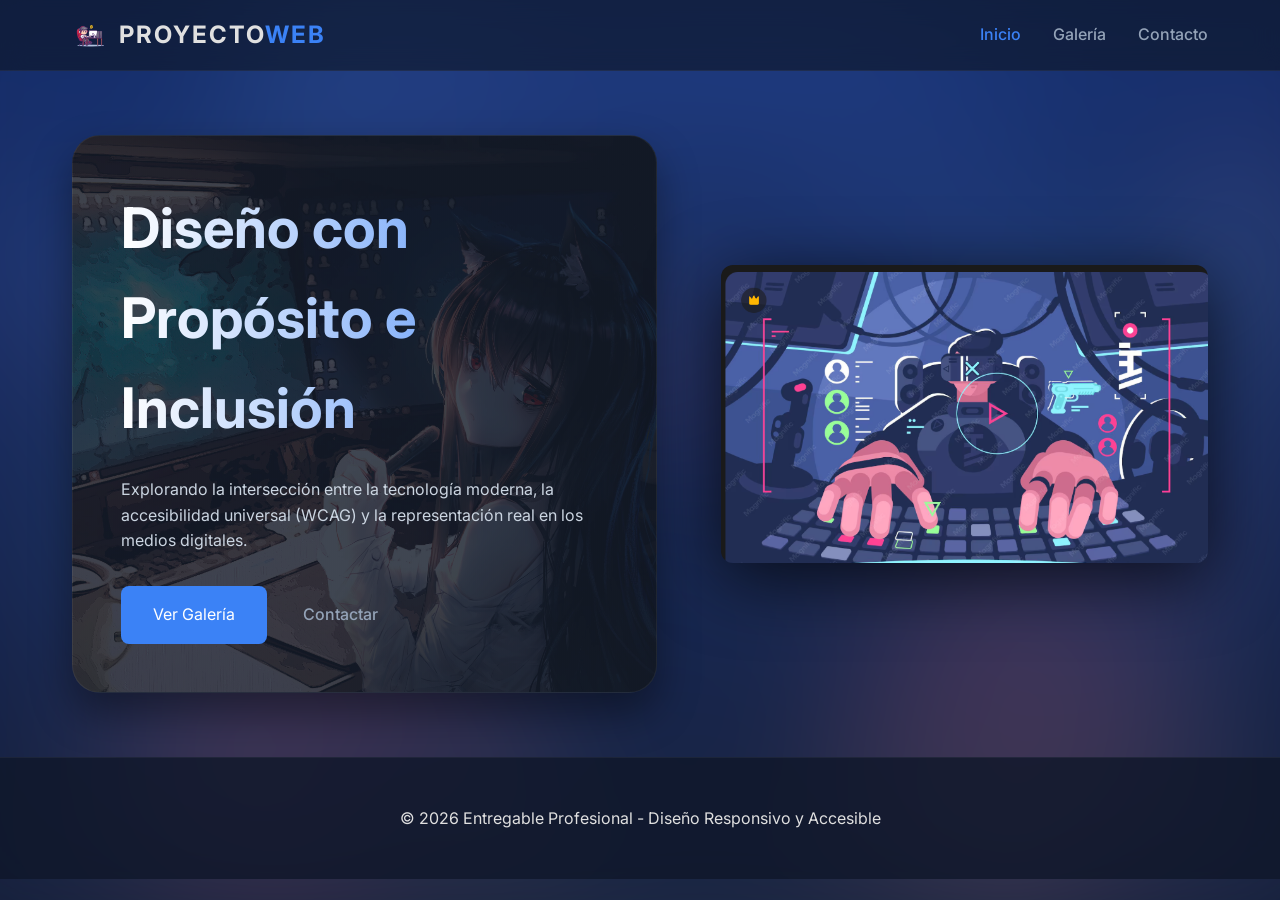
<file: index.html>
<!DOCTYPE html>
<html lang="es">
<head>
    <meta charset="UTF-8">
    <meta name="viewport" content="width=device-width, initial-scale=1.0">
    <title>Innovación Digital | Inicio</title>
    <link rel="stylesheet" href="css/style.css">
    <link href="https://fonts.googleapis.com/css2?family=Inter:wght@300;500;700&display=swap" rel="stylesheet">
</head>
<body class="bg-imagen-inicio"> <a href="#main-content" class="skip-link">Saltar al contenido principal</a>

    <header class="navbar">
        <nav class="nav-container">
            <div class="logo-container">
                <img src="img/logo.png" alt="Logo de Proyecto Web" class="nav-logo-img">
                <div class="logo">PROYECTO<span>WEB</span></div>
            </div>
            <ul class="nav-links">
                <li><a href="index.html" class="active">Inicio</a></li>
                <li><a href="galeria.html">Galería</a></li>
                <li><a href="contacto.html">Contacto</a></li>
            </ul>
        </nav>
    </header>

    <main id="main-content" class="fade-in">
        <section class="hero">
            <div class="hero-content">
                <h1>Diseño con Propósito e Inclusión</h1>
                <p>Explorando la intersección entre la tecnología moderna, la accesibilidad universal (WCAG) y la representación real en los medios digitales.</p>
                <div class="hero-btns">
                    <a href="galeria.html" class="btn-primary">Ver Galería</a>
                    <a href="contacto.html" class="btn-secondary">Contactar</a>
                </div>
            </div>
            <div class="hero-image">
                <img src="img/hero-cambio.png" alt="Ilustración de desarrollador trabajando frente a la computadora">
            </div>
        </section>
    </main>

    <footer class="main-footer">
        <p>&copy; 2026 Entregable Profesional - Diseño Responsivo y Accesible</p>
    </footer>
</body>
</html>
</file>
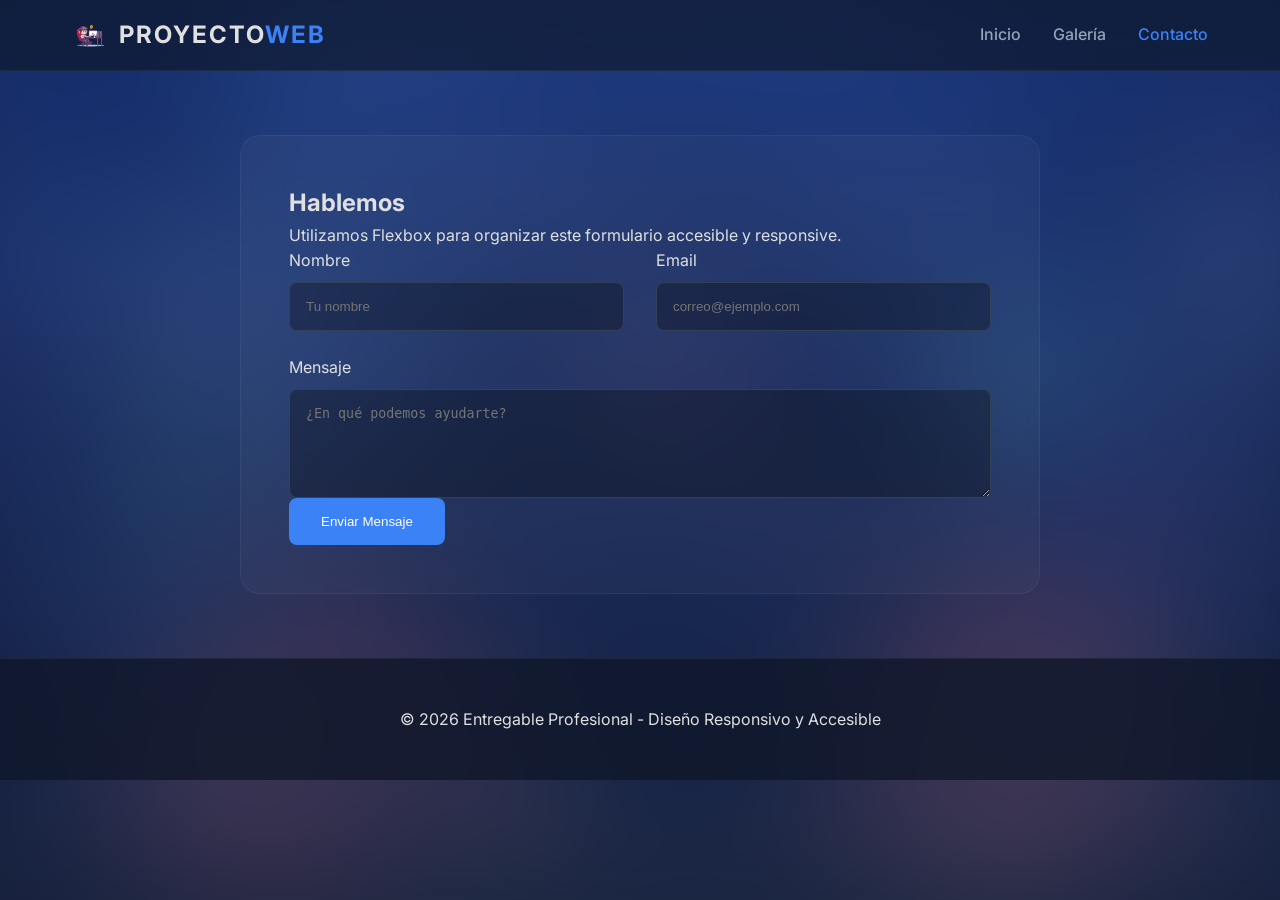
<file: contacto.html>
<!DOCTYPE html>
<html lang="es">
<head>
    <meta charset="UTF-8">
    <meta name="viewport" content="width=device-width, initial-scale=1.0">
    <title>Contacto | Conecta con Nosotros</title>
    <link rel="stylesheet" href="css/style.css">
    <link href="https://fonts.googleapis.com/css2?family=Inter:wght@300;500;700&display=swap" rel="stylesheet">
</head>
<body class="bg-animado-contacto">

    <a href="#main-content" class="skip-link">Saltar al contenido principal</a>

    <header class="navbar">
        <nav class="nav-container">
            <div class="logo-container">
                <img src="img/logo.png" alt="Logo de Proyecto Web" class="nav-logo-img">
                <div class="logo">PROYECTO<span>WEB</span></div>
            </div>
            <ul class="nav-links">
                <li><a href="index.html">Inicio</a></li>
                <li><a href="galeria.html">Galería</a></li>
                <li><a href="contacto.html" class="active">Contacto</a></li>
            </ul>
        </nav>
    </header>

    <main id="main-content" class="fade-in">
        <section class="form-section">
            <div class="form-container">
                <div class="form-info">
                    <h2>Hablemos</h2>
                    <p>Utilizamos Flexbox para organizar este formulario accesible y responsive.</p>
                </div>
                <form action="#" class="contact-form">
                    <div class="flex-row">
                        <div class="input-group">
                            <label for="name">Nombre</label>
                            <input type="text" id="name" placeholder="Tu nombre" required>
                        </div>
                        <div class="input-group">
                            <label for="email">Email</label>
                            <input type="email" id="email" placeholder="correo@ejemplo.com" required>
                        </div>
                    </div>
                    <div class="input-group">
                        <label for="message">Mensaje</label>
                        <textarea id="message" rows="5" placeholder="¿En qué podemos ayudarte?"></textarea>
                    </div>
                    <button type="submit" class="btn-primary">Enviar Mensaje</button>
                </form>
            </div>
        </section>
    </main>

    <footer class="main-footer">
        <p>&copy; 2026 Entregable Profesional - Diseño Responsivo y Accesible</p>
    </footer>
</body>
</html>
</file>
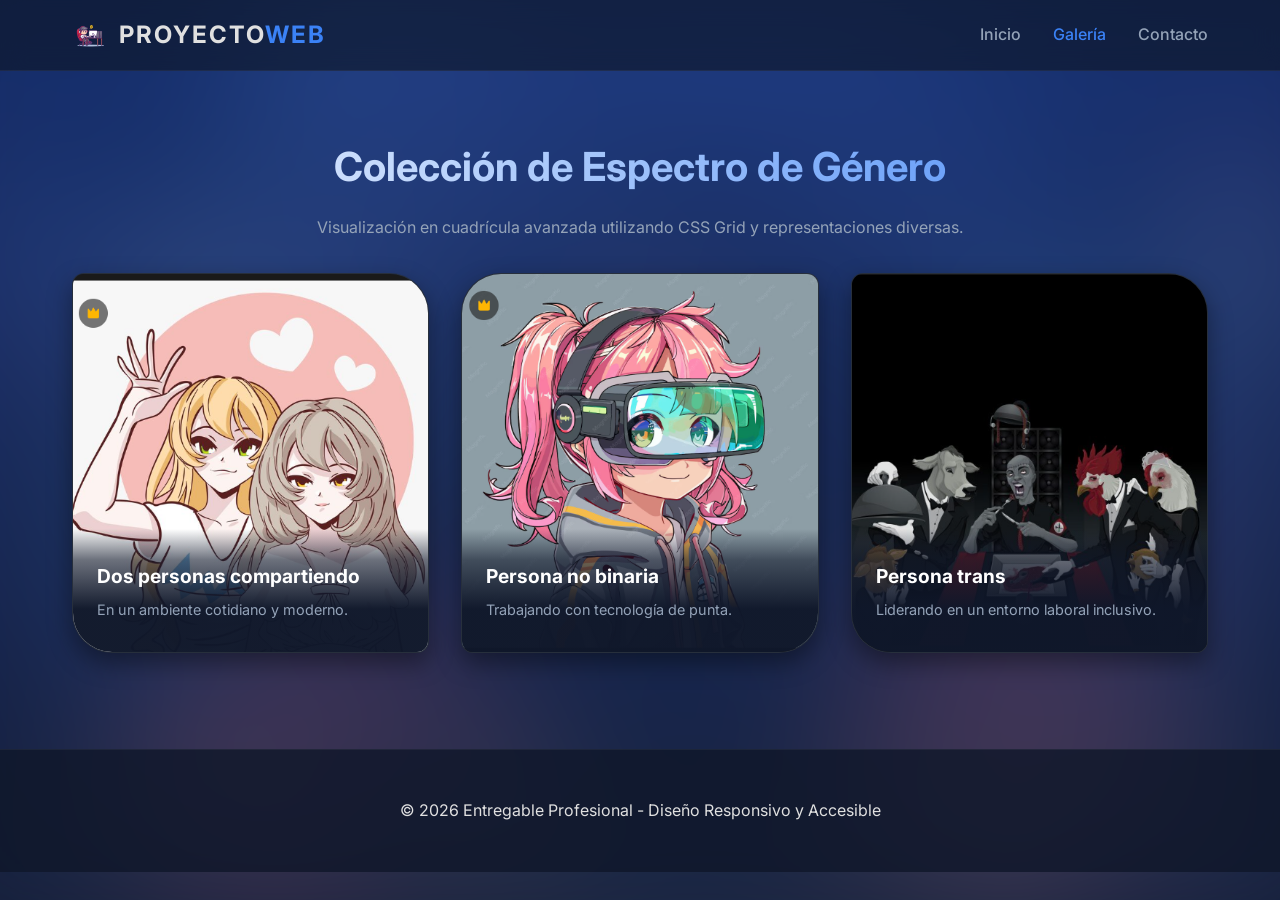
<file: galeria.html>
<!DOCTYPE html>
<html lang="es">
<head>
    <meta charset="UTF-8">
    <meta name="viewport" content="width=device-width, initial-scale=1.0">
    <title>Galería - Proyecto Web</title>
    <link rel="stylesheet" href="css/style.css">
    <link href="https://fonts.googleapis.com/css2?family=Inter:wght@400;500;700&display=swap" rel="stylesheet">
</head>
<body class="bg-animado-galeria">

    <a href="#contenido-principal" class="skip-link">Saltar al contenido principal</a>

    <nav class="navbar">
        <div class="nav-container">
            <div class="logo-container">
                <img src="img/logo.png" alt="Logo de Proyecto Web" class="nav-logo-img">
                <div class="logo">PROYECTO<span>WEB</span></div>
            </div>
            <ul class="nav-links">
                <li><a href="index.html">Inicio</a></li>
                <li><a href="galeria.html" class="active">Galería</a></li>
                <li><a href="contacto.html">Contacto</a></li>
            </ul>
        </div>
    </nav>

    <main id="contenido-principal" class="fade-in">
        <header class="section-header">
            <h1>Colección de Espectro de Género</h1>
            <p>Visualización en cuadrícula avanzada utilizando CSS Grid y representaciones diversas.</p>
        </header>

        <div class="grid-container">
            
            <div class="grid-card">
                <img src="img/galeria-1.png" alt="Dos personas compartiendo">
                <div class="card-overlay">
                    <h3>Dos personas compartiendo</h3>
                    <p>En un ambiente cotidiano y moderno.</p>
                </div>
            </div>

            <div class="grid-card">
                <img src="img/galeria-2.png" alt="Persona no binaria">
                <div class="card-overlay">
                    <h3>Persona no binaria</h3>
                    <p>Trabajando con tecnología de punta.</p>
                </div>
            </div>

            <div class="grid-card">
                <img src="img/galeria-3.png" alt="Persona trans">
                <div class="card-overlay">
                    <h3>Persona trans</h3>
                    <p>Liderando en un entorno laboral inclusivo.</p>
                </div>
            </div>

        </div>
    </main>

    <footer class="main-footer">
        <p>&copy; 2026 Entregable Profesional - Diseño Responsivo y Accesible</p>
    </footer>

</body>
</html>
</file>
<file: css/style.css>
/* --- CONFIGURACIÓN BASE --- */
* {
    margin: 0;
    padding: 0;
    box-sizing: border-box;
}

body {
    font-family: 'Inter', sans-serif;
    color: #e0e0e0;
    line-height: 1.6;
    overflow-x: hidden;
    min-height: 100vh;
    position: relative;
    background-color: #0f172a;
}

/* --- FONDO OSCURO GAMER --- */
body::before {
    content: "";
    position: fixed;
    top: 0;
    left: 0;
    width: 100%;
    height: 100%;
    background: linear-gradient(rgba(16, 49, 126, 0.75), rgba(15, 23, 42, 0.75)), 
                url('../img/hero-cambio.png') no-repeat center center;
    background-size: cover;
    filter: blur(60px);
    transform: scale(1.2);
    z-index: -2;
}

.bg-animado-inicio, .bg-animado-galeria, .bg-animado-contacto {
    position: relative;
    z-index: 1;
}

/* --- ACCESIBILIDAD --- */
.skip-link {
    position: absolute;
    top: -100px;
    left: 20px;
    background: #3b82f6;
    color: white;
    padding: 10px 20px;
    z-index: 1001;
    text-decoration: none;
    transition: top 0.3s;
    border-radius: 0 0 8px 8px;
}
.skip-link:focus { top: 0; }

/* --- NAVEGACIÓN --- */
.navbar {
    background: rgba(15, 23, 42, 0.65);
    backdrop-filter: blur(12px);
    padding: 1rem 0;
    position: sticky;
    top: 0;
    z-index: 1000;
    border-bottom: 1px solid rgba(255,255,255,0.05);
}

.nav-container {
    max-width: 1200px;
    margin: 0 auto;
    display: flex;
    justify-content: space-between;
    align-items: center;
    padding: 0 2rem;
}

.logo-container {
    display: flex;
    align-items: center;
    gap: 0.75rem;
}

.nav-logo-img { height: 35px; width: auto; object-fit: contain; }
.logo { font-size: 1.5rem; font-weight: 700; letter-spacing: 2px; }
.logo span { color: #3b82f6; }

.nav-links { display: flex; list-style: none; gap: 2rem; }
.nav-links a { text-decoration: none; color: #94a3b8; font-weight: 500; transition: 0.3s; }
.nav-links a:hover, .nav-links a.active { color: #3b82f6; }

/* --- ANIMACIONES --- */
.fade-in { animation: fadeIn 1s ease forwards; }
@keyframes fadeIn {
    from { opacity: 0; transform: translateY(20px); }
    to { opacity: 1; transform: translateY(0); }
}

/* --- SECCIÓN HERO (INICIO) --- */
.hero { max-width: 1200px; margin: 4rem auto; display: flex; align-items: center; gap: 4rem; padding: 0 2rem; }
.hero-content {
    flex: 1;
    background: linear-gradient(rgba(21, 29, 43, 0.82), rgba(21, 29, 43, 0.82)), 
                url('../img/fondo-incio.jpg') no-repeat center center;
    background-size: cover; padding: 3rem; border-radius: 28px;
    backdrop-filter: blur(4px); border: 1px solid rgba(255, 255, 255, 0.06);
    box-shadow: 0 20px 40px rgba(0, 0, 0, 0.4);
}
.hero-content h1 { font-size: 3.5rem; margin-bottom: 1.5rem; background: linear-gradient(to right, #fff, #3b82f6); -webkit-background-clip: text; -webkit-text-fill-color: transparent; }
.hero-content p { margin-bottom: 2rem; color: #cbd5e1; }
.hero-image { flex: 1; display: flex; justify-content: center; align-items: center; }
.hero-image img { width: 100%; max-width: 520px; height: auto; object-fit: contain; border-radius: 12px; filter: drop-shadow(0 15px 35px rgba(0,0,0,0.7)); }

/* --- GALERÍA CRÍTICA (GRID) --- */
.section-header { text-align: center; margin: 4rem 0 2rem; }
.section-header h1 { font-size: 2.5rem; background: linear-gradient(to right, #fff, #3b82f6); -webkit-background-clip: text; -webkit-text-fill-color: transparent; margin-bottom: 1rem; }
.section-header p { color: #94a3b8; max-width: 700px; margin: 0 auto; padding: 0 1rem; }

.grid-container {
    max-width: 1200px; margin: 0 auto 6rem;
    display: grid; grid-template-columns: repeat(3, 1fr); 
    gap: 2rem; padding: 0 2rem;
}

.grid-card {
    position: relative; overflow: hidden; height: 380px; 
    background: #151d2b; border: 1px solid rgba(255, 255, 255, 0.08);
    backdrop-filter: blur(8px);
    transition: transform 0.4s cubic-bezier(0.175, 0.885, 0.32, 1.275), box-shadow 0.4s;
    box-shadow: 0 10px 25px rgba(0, 0, 0, 0.4);
}

.grid-card:nth-child(even) { border-radius: 40px 12px; }
.grid-card:nth-child(odd) { border-radius: 12px 40px; }

.grid-card img {
    position: absolute; top: 0; left: 0;
    width: 100%; height: 100%; object-fit: cover; 
    display: block; z-index: 1;
    transition: transform 0.6s ease;
    /* TRUCO PRO: Oculta el texto alt si la ruta de la imagen está mal */
    color: transparent; 
}

.card-overlay {
    position: absolute; bottom: 0; left: 0; right: 0;
    padding: 2rem 1.5rem;
    background: linear-gradient(to top, rgba(15, 23, 42, 0.98) 35%, rgba(15, 23, 42, 0.6) 75%, transparent);
    z-index: 2; 
}

.card-overlay h3 { font-size: 1.2rem; color: #ffffff; margin-bottom: 0.5rem; }
.card-overlay p { font-size: 0.9rem; color: #94a3b8; line-height: 1.4; }

.grid-card:hover {
    transform: translateY(-8px);
    box-shadow: 0 15px 35px rgba(59, 130, 246, 0.3);
    border-color: rgba(59, 130, 246, 0.5);
}
.grid-card:hover img { transform: scale(1.08); }

/* --- FORMULARIO Y BOTONES --- */
.form-section { display: flex; justify-content: center; padding: 4rem 2rem; }
.form-container {
    background: rgba(255,255,255,0.03); padding: 3rem; border-radius: 20px;
    backdrop-filter: blur(20px); max-width: 800px; width: 100%;
    border: 1px solid rgba(255,255,255,0.05);
}
.flex-row { display: flex; gap: 2rem; margin-bottom: 1.5rem; }
.input-group { flex: 1; display: flex; flex-direction: column; }
input, textarea {
    background: rgba(0,0,0,0.3); border: 1px solid #334155;
    padding: 1rem; color: white; border-radius: 8px; margin-top: 0.5rem;
}
input:focus { outline: 2px solid #3b82f6; }

.btn-primary {
    background: #3b82f6; color: white; padding: 1rem 2rem;
    text-decoration: none; border-radius: 8px; display: inline-block;
    transition: 0.3s; border: none; cursor: pointer;
}
.btn-primary:hover { background: #2563eb; transform: scale(1.05); }

.btn-secondary { color: #94a3b8; text-decoration: none; padding: 1rem 2rem; font-weight: 500; display: inline-block; transition: 0.3s; }
.btn-secondary:hover { color: #3b82f6; }

/* --- FOOTER --- */
.main-footer { text-align: center; padding: 3rem; background: rgba(15, 23, 42, 0.8); border-top: 1px solid rgba(255,255,255,0.05); margin-top: auto; }

/* RESPONSIVE */
@media (max-width: 992px) { .grid-container { grid-template-columns: repeat(2, 1fr); } }
@media (max-width: 768px) {
    .hero { flex-direction: column; text-align: center; }
    .flex-row { flex-direction: column; }
    .hero-content h1 { font-size: 2.5rem; }
    .hero-image img { max-width: 380px; }
    .grid-container { grid-template-columns: 1fr; gap: 1.5rem; }
}
</file>
